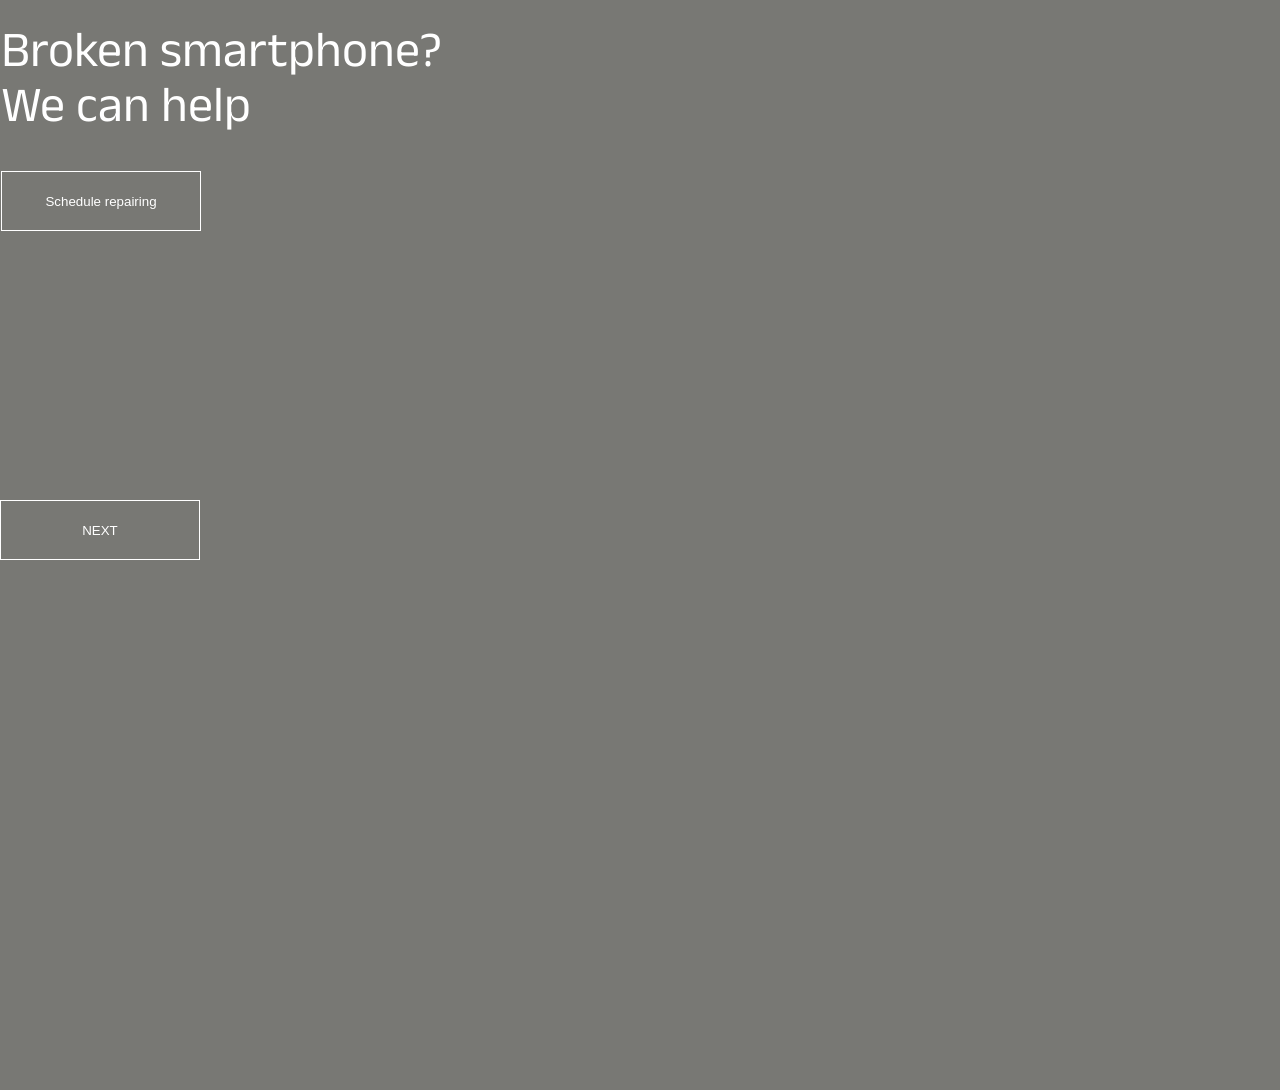
<file: my/karusel-with-text/karusel-text.html>
<!DOCTYPE html>
<html lang="en">
<head>
    <meta charset="UTF-8">
    <title>Title</title>
    <link rel="preconnect" href="https://fonts.googleapis.com">
    <link rel="preconnect" href="https://fonts.gstatic.com" crossorigin>
    <link href="https://fonts.googleapis.com/css2?family=Anek+Latin:wght@300&display=swap" rel="stylesheet">
    <style>
        *{
            padding: 0;
            margin: 0;
        }
        .karusel_text_title{
            font-size: 50px;
        }
        #karusel_text_div1{
            top: 0;
        }
        #karusel_text_div2{
            top: 250px;
        }
        #karusel_text_div3{
            top: 500px;
        }
        .karusel_text_div{
            position: absolute;
            transition: all 0.5s;
            width: 500px;
            color: white;
            font-family: "Anek Latin";
            height: 250px;
            border: solid 1px rgba(0,0,0,0.0%);
            background-color: rgba(0,0,0,0.0%);
            display: flex;
            flex-direction: column;
            justify-content: space-around;
        }
        .container{
            width: 1920px;
            height: 1090px;
            background-color: #787874;
        }
        button{
            padding: 15px;
            color: white;
            border: solid 1px white;
            background-color: rgba(0,0,0,0.0%);
            width: 200px;
            height: 60px;
        }
        .karusel_with_text{
            position: absolute;
            top: 0;
            width: 500px;
            height: 250px;
            overflow: hidden;
        }
        .bir{
            position: absolute;
            top: 500px;
        }
    </style>
</head>
<body>
<div class="container">
<div class="karusel_with_text">
    <div class="karusel_text_div" id="karusel_text_div1">
    <p class="karusel_text_title">
        Broken smartphone?<br> We can help
    </p> <!--karusel_text_title-->
    <button class="karusel_text_button">Schedule repairing</button>
</div> <!---karusel_text_div-->

<div class="karusel_text_div" id="karusel_text_div2">
    <p class="karusel_text_title">
        Your touchscreen not working?
    </p> <!--karusel_text_title-->
    <button class="karusel_text_button">Here`s fix</button>
</div> <!---karusel_text_div-->


<div class="karusel_text_div" id="karusel_text_div3">
    <p class="karusel_text_title">
        Repairing your cellphone battery.
    </p> <!--karusel_text_title-->
    <button class="karusel_text_button">Find our location</button>
</div> <!---karusel_text_div-->
</div> <!--karusel_with_text-->

<button onclick="next()" class="bir">NEXT</button>
</div> <!----container-->
<script>
    let karusel_text_div1 = document.getElementById('karusel_text_div1')
    let karusel_text_div2 = document.getElementById('karusel_text_div2')
    let karusel_text_div3 = document.getElementById('karusel_text_div3')
    let son = 0
    function next(){
        son++
        if (son===1){
            karusel_text_div1.style.top = -250+'px'
            karusel_text_div2.style.top = 0
            karusel_text_div3.style.top = 250+'px'
        }
        if (son===2){
            karusel_text_div1.style.top = -500+'px'
            karusel_text_div2.style.top = -250+"px"
            karusel_text_div3.style.top = 0
        }
        if (son===3){
            son=0
        }
        if (son===0){
            karusel_text_div1.style.top = 0
            karusel_text_div2.style.top = 250+'px'
            karusel_text_div3.style.top = 500+'px'
        }
    }
</script>
</body>
</html>
</file>
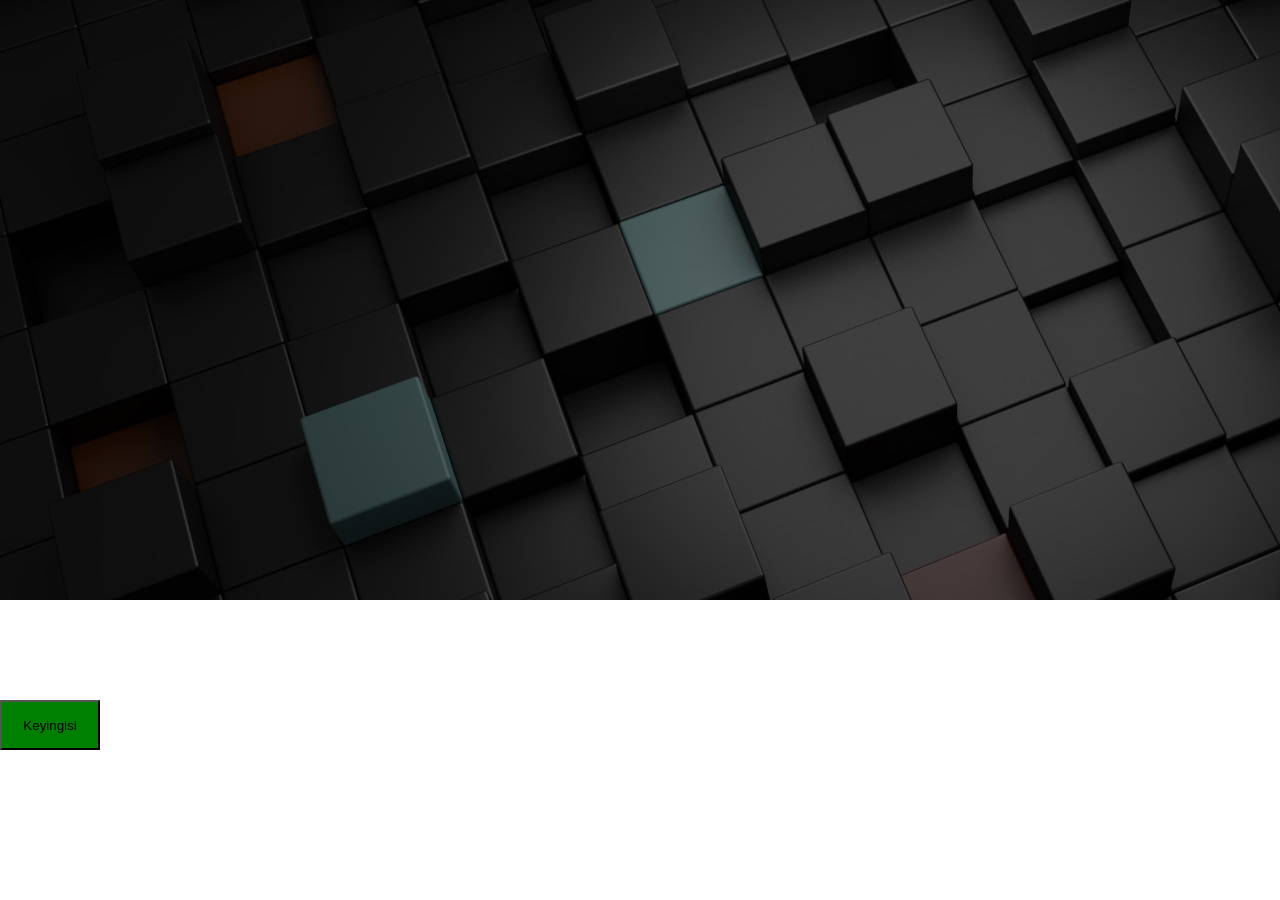
<file: my/karusel/karusel.html>
<!DOCTYPE html>
<html lang="en">
<head>
    <meta charset="UTF-8">
    <title>karusel</title>
    <style>
        *{
        padding: 0;
            margin: 0;
        }
        img{
            position: absolute;
            transition: 1s;
        }
        #p1{
            top: 0;
        }
        #p2{
            top: 600px;
        }
        #p3{
            top: 1200px;
        }
        .karusel{
            position: absolute;
            top: 0;
            width: 1920px;
            height: 600px;
            overflow: hidden;
        }
        button {
            position: absolute;
            top: 700px;
            width: 100px;
            height: 50px;
            background-color: green;
        }
    </style>
</head>
<body>
<div class="container">
<div class="karusel">
    <img src="karusel_images/pic1.jpg" alt="rasm1" id="p1">
    <img src="karusel_images/pic2.jpg" alt="rasm1" id="p2">
    <img src="karusel_images/pic3.jpg" alt="rasm1" id="p3">
</div> <!---karusel--->
<button onclick="next()">Keyingisi</button>
</div>

<script>
    let p1 = document.getElementById('p1')
    let p2 = document.getElementById('p2')
    let p3 = document.getElementById('p3')
    let son = 0
    function next(){
        son++
        if (son === 1){
            p1.style.top = -600+'px'
            p2.style.top =   0
            p3.style.top = 600+'px'
        }
        if (son === 2){
            p1.style.top = -1200+'px'
            p2.style.top =   -600+'px'
            p3.style.top = 0
        }
        if (son === 3){
            son = 0
        }
        if (son === 0){
            p1.style.top = 0
            p2.style.top =   600+'px'
            p3.style.top = 1200+'px'
        }

        // p1.style.top = -600+'px'
        // p2.style.top =   0
        // p3.style.top = 600+'px'
        console.log(son)
    }
</script>
</body>
</html>
</file>
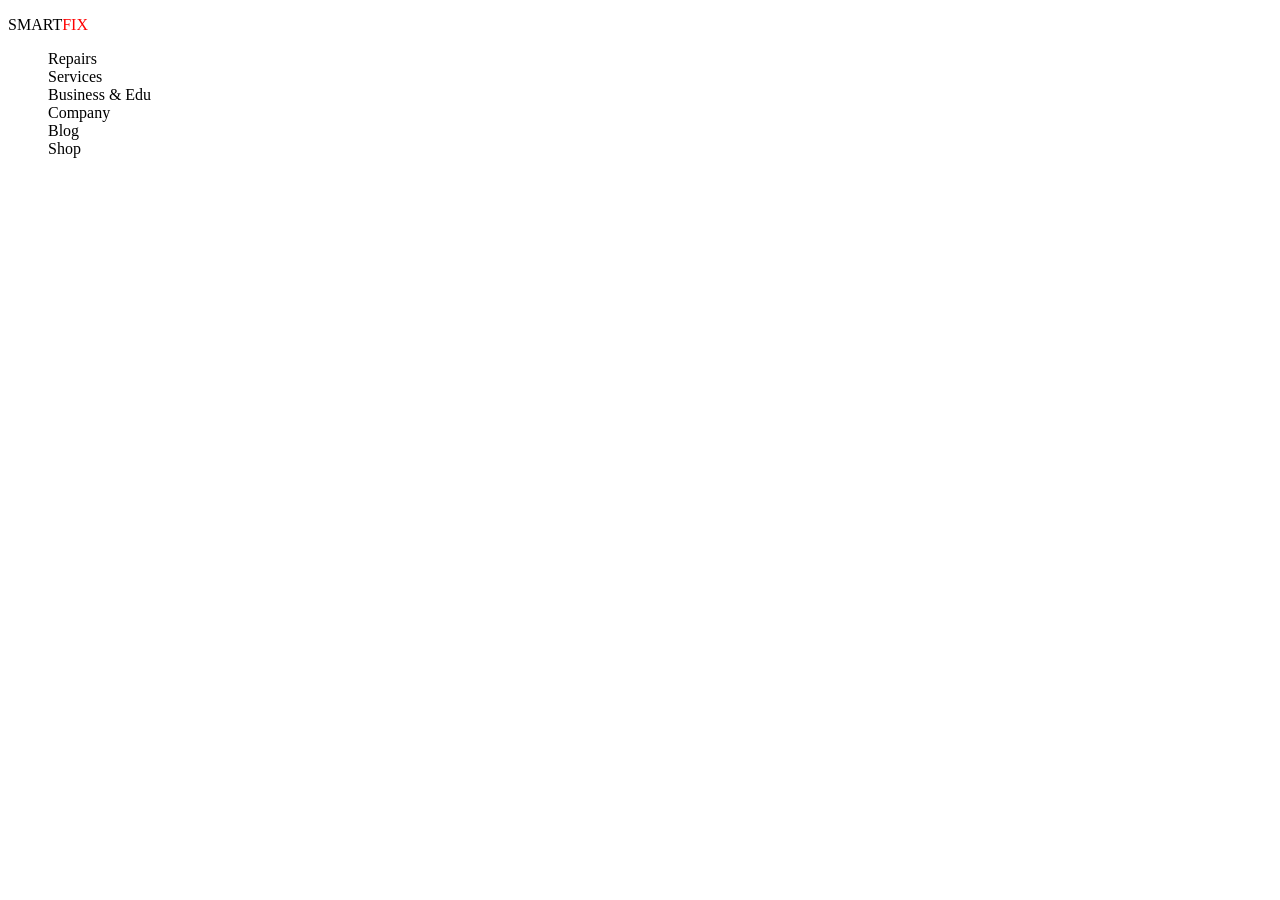
<file: my/menu-header/header-menu.html>
<!DOCTYPE html>
<html lang="en">
<head>
    <meta charset="UTF-8">
    <title>Title</title>
</head>
<body>
<div class="header_menu">
  <div class="header_menu_logo">
    <p id="smartfix">SMART<font color="red">FIX</font></p>
  </div> <!--header_menu_logo-->
  <div class="header_menu_menues">
    <ul type="none">
      <li><i class="fa-solid fa-wrench" id="repairicon"></i>    Repairs</li>
      <li>Services</li>
      <li>Business & Edu</li>
      <li>Company</li>
      <li>Blog</li>
      <li>Shop</li>
      <li><i class="fa-brands fa-twitter" id="twittericon"></i> &nbsp;&nbsp;&nbsp;<i class="fa-brands fa-facebook-f" id="facebookicon"></i>&nbsp;&nbsp;&nbsp; <i class="fa-brands fa-youtube" id="youtubeicon">&nbsp;&nbsp;&nbsp;</i> <i class="fa-brands fa-instagram" id="instagramicon"></i></li>
    </ul>
  </div> <!---header_menu_menues-->
</div> <!--header_menu-->
</body>
</html>
</file>
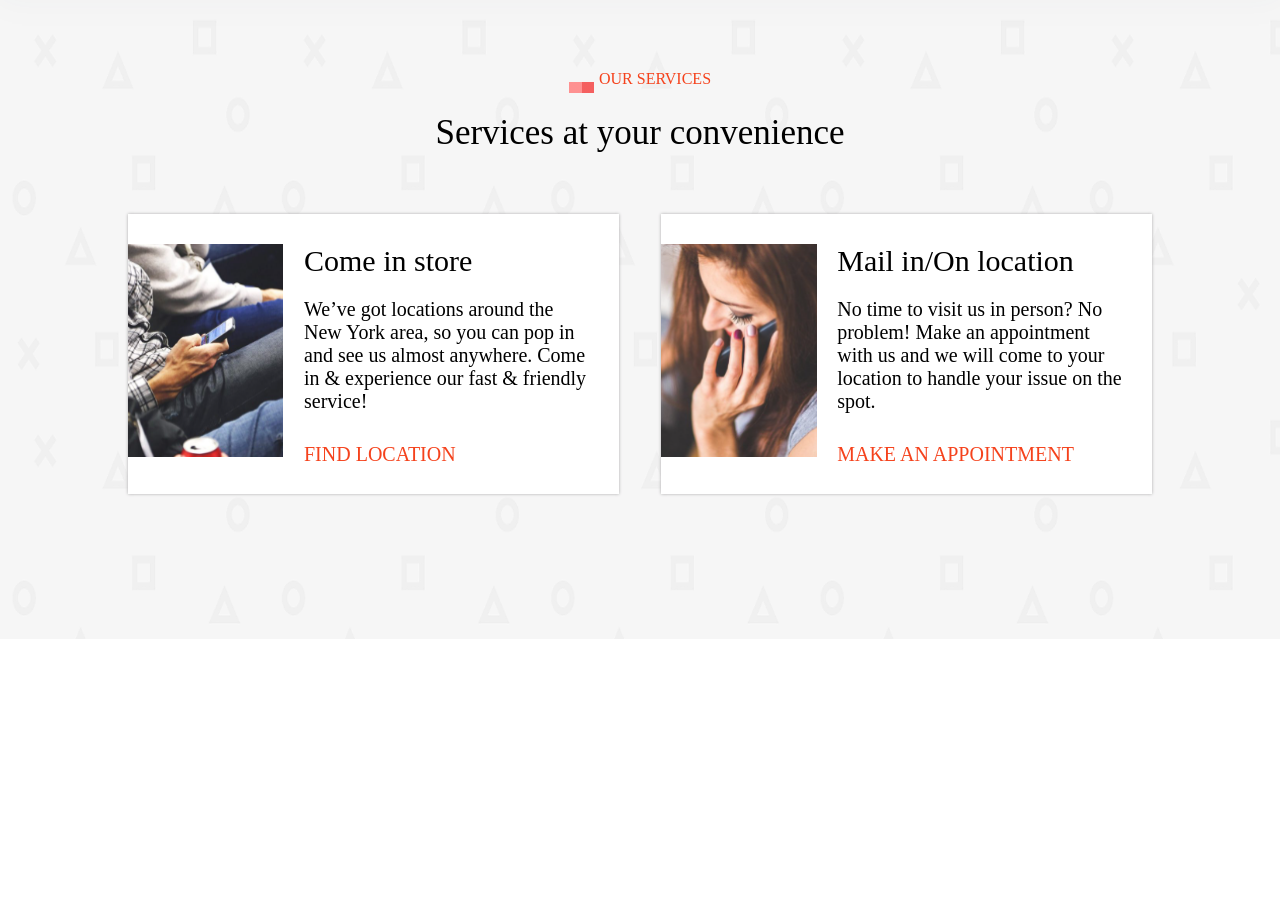
<file: my/our-services/our-services.html>
<!doctype html>
<html lang="en">
<head>
    <meta charset="UTF-8">
    <meta name="viewport"
          content="width=device-width, user-scalable=no, initial-scale=1.0, maximum-scale=1.0, minimum-scale=1.0">
    <meta http-equiv="X-UA-Compatible" content="ie=edge">
    <title>Our services</title>
    <link rel="stylesheet" href="../css-styles/index.css">
    <link rel="stylesheet" href="our-services.css">
</head>
<body>
<div class="our_services">
    <div class="our_services_title_with_icon">
        <!--here`s icon--> <div class="icon" style="display: flex"><div class="col1"></div> <div class="col2"></div> </div> <!--here`s icon-->
        <p style="color: #f5421c">OUR SERVICES</p>
    </div> <!--our_services_title_with_icon-->
        <div class="our_services_title">
            <p>Services at your convenience</p>
        </div> <!--our_services_title-->
    <div class="our_services_cards_container">
    <div class="our_services_cards">
        <div class="our_services_card">
            <div class="our_services_card_img1"></div> <!--our_services_card_img-->
            <div class="our_services_card_text">
                <p style="font-size: 30px;">Come in store</p>
                <span>We’ve got locations around the New York area, so you can pop in and see us almost anywhere. Come in & experience our fast & friendly service!</span>
                <div class="our_services_card_text_link"><a href="#">FIND LOCATION</a> </div> <!--our_services_card_text_link-->
            </div> <!--our_services_card_text-->
        </div> <!--our_services_card-->
        <div class="our_services_card">
            <div class="our_services_card_img2"></div> <!--our_services_card_img-->
            <div class="our_services_card_text">
                <p style="font-size: 30px;">Mail in/On location</p>
                <span>No time to visit us in person? No problem! Make an appointment with us and we will come to your location to handle your issue on the spot.</span>
                <div class="our_services_card_text_link"><a href="#">MAKE AN APPOINTMENT</a> </div> <!--our_services_card_text_link-->

            </div> <!--our_services_card_text-->
        </div> <!--our_services_card-->
    </div> <!--our_services_cards-->
    </div> <!--our_services_cards_container-->
</div> <!--our_services-->
</body>
</html>
</file>
<file: my/css-styles/index.css>
*{
    margin: 0;
    padding: 0;
}
.container{
    position:absolute;
    width: 1920px;
    top: 0;
    right: 0;
    font-family: "Anek Latin";
    z-index: 9;
}
.icon{
    width: 25px;
    height: 11px;
    float: left;
    margin-top: 12px;
    margin-right: 5px;
    background: linear-gradient(to right, #ff8989ec 50%,    #f45757f1 50%);
}
.envato{
    z-index: 20;
    display: flex;
    position: fixed;
    top: 0;
    left: 0;
    width: 100%;
    height: 30px;
    margin-right: 40px;
    background-color: #252625;
    justify-content: space-between;
    padding: 15px;
    flex-direction: row;
}
.envato_buy{
    padding: 7px;
    border-radius:6%;
    background-color: greenyellow;
    box-shadow: 0 0 3px 0;
    text-align: center;
    margin-right: 2%;
}
.envato_logo{
    color: white;
    font-size: 27px;
}

.mobilka_menu{
    width: 100%;
    background-color: #f5421c;
    display: none;
    justify-content: center;
    height: auto;
    left: 0;
    top: 0;
    position: fixed;
    z-index: 30;
}

#resp_bars{
    display: none;
}
.mobilka_menu_ul{

    display: flex;
    flex-direction: column;
    /*align-items: space-around;*/
    justify-content: space-around;
    /*margin-top: 150px;*/
    text-align: center;
    width: 100%;
    height: 100%;
    background-color: rgba(0,0,0,0%);
    color: white;
    font-size: 40px;
}
</file>
<file: my/our-services/our-services.css>
.our_services{
    width: 100%;
    font-family: "Anek Latin";
    height: 569px;
    padding-top: 70px;
    background-size: 100% 639px;
    background-repeat: no-repeat;
    background-image: url("images/background-ourservices.png");
}
.our_services_title_with_icon{
    width: 100%;
    height: auto;
    display: flex;
    justify-content: center;
}
.our_services_title{
    margin-top: 20px;
    margin-bottom: 40px;
    font-size: 35px;
    width: 100%;
    height: auto;
    text-align: center;
}
.our_services_cards_container{
    width: 100%;
    height: auto;
    display: flex;
    justify-content: center;
}
.our_services_cards{
    width: 80%;
    height: 320px;
    border: solid 1px rgba(0,0,0,0%);
    display: flex;
    align-items: center;
    justify-content: space-between;
}
.our_services_card{
    width: 45%;
    box-shadow: 0 0 3px 0 #aba9ab;
    height: 220px;
    padding: 30px;
    padding-left: 0;
    background-color: white;
}
.our_services_card_img1{
    float: left;
    margin-right: 20px;
    width: 156px;
    height: 213px;
    background-image: url("images/comestore.png");
    background-repeat: no-repeat;
    background-size: 156px 213px;
    transition: 0.5s;
    cursor: pointer;
}
.our_services_card_img1:hover{
    background-image: url("images/comestore(hover).png");
    transition: 0.5s;
}
.our_services_card_img2{
    margin-right: 20px;
    float: left;
    width: 156px;
    height: 213px;
    background-image: url("images/mailin.png");
    background-repeat: no-repeat;
    background-size: 156px 213px;
    transition: 0.5s;
    cursor: pointer;
}
.our_services_card_img2:hover{
    background-image: url("images/mailin(hover).png");
    transition: 0.5s;
}
.our_services_card_text p{
    margin-bottom: 20px;
}
.our_services_card_text{
    font-size: 20px;
}
/*INTERNET CODES*/
.our_services_card_text_link{
    margin-top: 30px;
    font-size: 20px;
}

.our_services_card_text_link a {
    color: #f5421c;
    position: relative;
    text-decoration: none;
}
.our_services_card_text_link a::before {
    content: '';
    position: absolute;
    width: 100%;
    height: 2px;
    border-radius: 1px;
    background-color: black;
    bottom: 0;
    left: 0;
    transform-origin: right;
    transform: scaleX(0);
    transition: transform .3s ease-in-out;
}
.our_services_card_text_link a:hover::before {
    transform-origin: left;
    transform: scaleX(1);
}
/*INTERNET CODES*/
</file>
